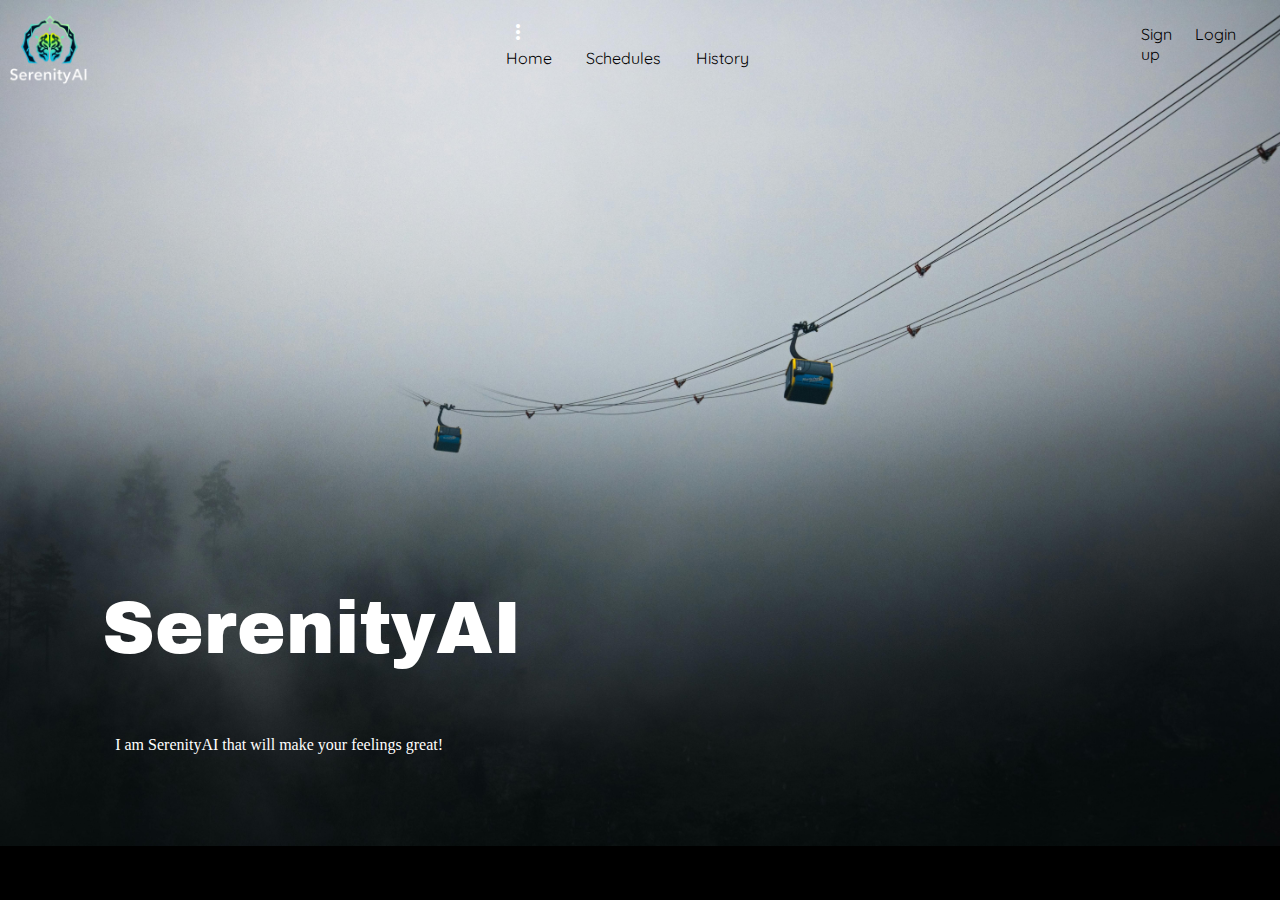
<file: web prog/Html/index.html>
<!DOCTYPE html>
<html lang="en">
<head>
    <meta charset="UTF-8">
    <meta name="viewport" content="width=device-width, initial-scale=1.0">
    <title>SerenityAI</title>
    <link rel="stylesheet" href="../CSS/index.css">
    <link rel="preconnect" href="https://fonts.googleapis.com">
<link rel="preconnect" href="https://fonts.gstatic.com" crossorigin>
<link rel="preconnect" href="https://fonts.googleapis.com">
<link rel="preconnect" href="https://fonts.gstatic.com" crossorigin>
<link href="https://fonts.googleapis.com/css2?family=Quicksand:wght@300..700&display=swap" rel="stylesheet">
<link href="https://fonts.googleapis.com/css2?family=Archivo+Black&display=swap" rel="stylesheet">
<link rel="stylesheet" href="https://fonts.googleapis.com/css2?family=Material+Symbols+Outlined:opsz,wght,FILL,GRAD@20..48,100..700,0..1,-50..200" />
</head>
<body>

    <div class="navigation_bar">
        <ul class="logo">
            <img src="../pictures/serenityLOGO2.png" alt="SerenityAI Logo">
        </ul>

        <div class="dropdown">
            <span class="material-symbols-outlined">
                more_vert
            </span>
            <div class="main_nav" id="main_nav">
                <a href="../Html/home.html">Home</a>
                <a href="#">Schedules</a>
                <a href="#">History</a>
            </div>

        </div>

        <ul class="signUp">
            <li><a href="#">Sign up</a></li> 
            <li><a href="#">Login</a></li>
        </ul>
    </div>

    <div class="signIN">
        
    </div>
        <h1 class="projectName">SerenityAI</h1>
        <p class="PN_Paragraph">I am SerenityAI that will make your feelings great!</p>    
</body>
</html>
</file>
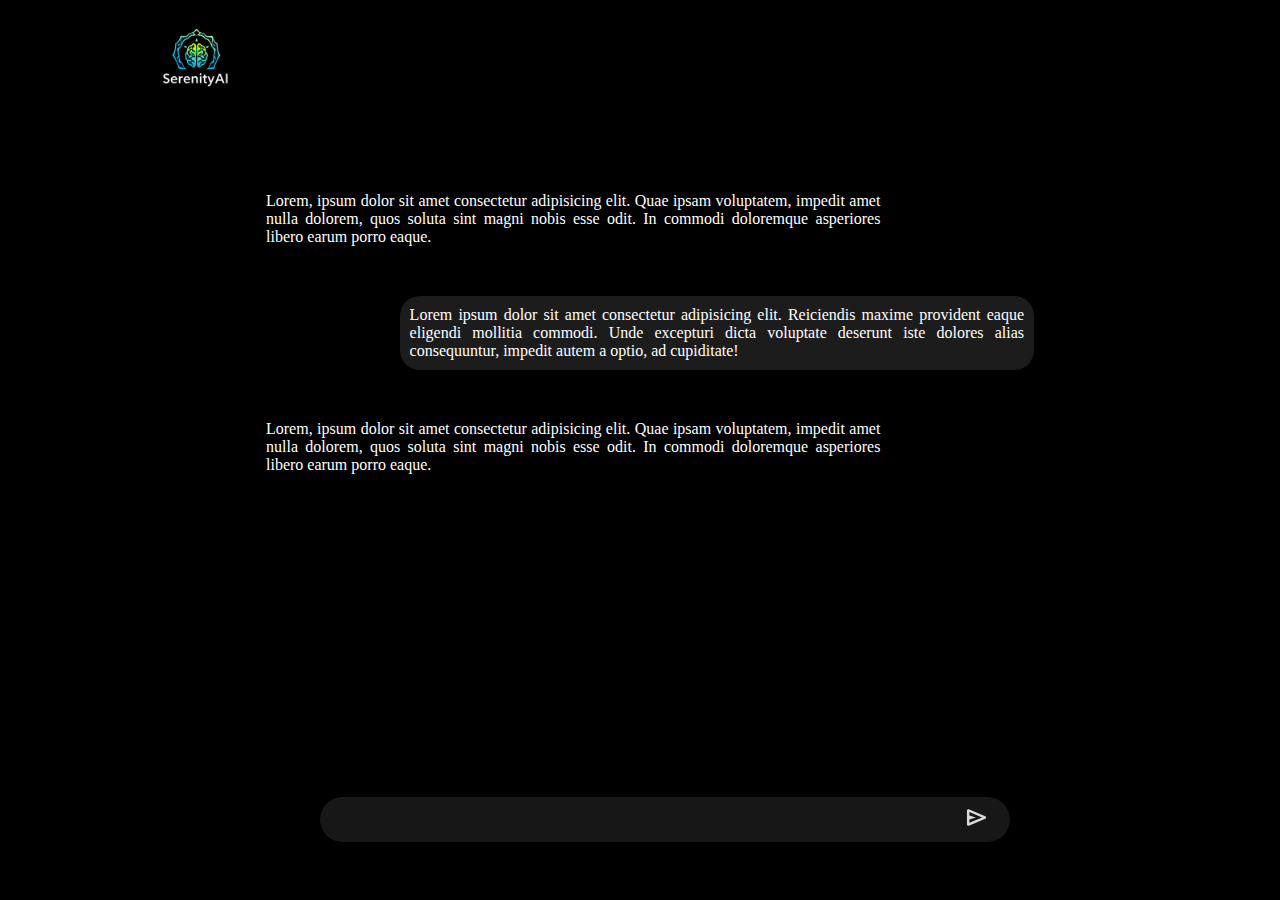
<file: web prog/Html/home.html>
<!DOCTYPE html>
<html lang="en">
<head>
    <meta charset="UTF-8">
    <meta name="viewport" content="width=device-width, initial-scale=1.0">
    <title>Home</title>
    <link rel="stylesheet" href="../CSS/home.css">
    <link rel="stylesheet" href="https://fonts.googleapis.com/css2?family=Material+Symbols+Outlined:opsz,wght,FILL,GRAD@24,400,0,0" />
</head>
<body>
    <div class="navigation_bar">
        <ul class="logo">
            <img src="..//pictures/serenityLOGO2.png" alt="SerenityAI Logo">
        </ul>

        <div class="dropdown">
            <span class="material-symbols-outlined" >
                more_vert
            </span>
            <div class="main_nav" id="main_nav">
                <a href="#">Schedules</a>
                <a href="#">History</a>
            </div>

        </div>
    </div>


    <div class="main-container" id="main-container">
        <div id="chat-content">
            <div class="aiOutput">
                <span>Lorem, ipsum dolor sit amet consectetur adipisicing elit. Quae ipsam voluptatem, impedit amet nulla dolorem, quos soluta sint magni nobis esse odit. In commodi doloremque asperiores libero earum porro eaque.</span>
            </div>

            <div class="userInputData">
            <span>Lorem ipsum dolor sit amet consectetur adipisicing elit. Reiciendis maxime provident eaque eligendi mollitia commodi. Unde excepturi dicta voluptate deserunt iste dolores alias consequuntur, impedit autem a optio, ad cupiditate!</span>    
            </div>
            <div class="aiOutput">
                <span>Lorem, ipsum dolor sit amet consectetur adipisicing elit. Quae ipsam voluptatem, impedit amet nulla dolorem, quos soluta sint magni nobis esse odit. In commodi doloremque asperiores libero earum porro eaque.</span>
            </div>
        </div>
      
    </div>



    <div class="userInput">
        <input type="text" class="input" id="userint" >
        <button type="submit" id="submit"  class="submit" onclick="displayUserINput()">
            <svg xmlns="http://www.w3.org/2000/svg" height="25px" viewBox="0 -960 960 960" width="40px" fill="#D9D9D9"><path d="M799-431.33 167.67-165q-26.67 11.33-50-4-23.34-15.33-23.34-43.33v-535.34q0-28 23.34-43.33 23.33-15.33 50-4.67l631.33 267Q831-515 831-480t-32 48.67Zm-612.33 157L676.33-480 186.67-687.67v134L440.33-480l-253.66 72.33v133.34Zm0 0v-413.34V-274.33Z"/></svg>        </button>
    </div>

    <script src="../js/index.js"></script>


    <!-- <footer style="background-color: black;">
        <a href="">copyrights@2024</a>
    </footer> -->

</body>
</html>
</file>
<file: web prog/CSS/index.css>
.archivo-black-regular {
        font-family: "Archivo Black", sans-serif;
        font-weight: 400;
        font-style: normal;
    }
    

    .quicksand {
        font-family: "Quicksand", sans-serif;
        font-optical-sizing: auto;
        font-weight: 300;
        font-style: normal;
    }

    body{
        color: white;
        background-color: black;
        background-image:URL(../pictures/pexels-njeromin-17726838.jpg);
        background-repeat: no-repeat;
        background-size: 100%;
        background-blend-mode:luminosity;
        background-blend-mode: exclusion;
    }

    /* =========================== */
    /* ==========Navigation Bar========= */
    /* =========================== */
    #menu{
        position: absolute;
        right: 0;
        top: 0;
    }
    .navigation_bar{
        width: 100%;
        display: flex;
        gap: 33.33%;
        justify-content: center;
        align-items: center;
        font-family: "Quicksand", sans-serif;
    }

    .main_nav{
        display: flex;
        gap: 20%;
        list-style-type: none;
        text-decoration: none;
    }   

    .signUp{
        display: flex;
        gap: 10%;
        text-decoration: none;
        list-style-type: none; 
    }
    .logo img{
        position: absolute;
        margin: 10px;
        width: 6%;
        height: auto; 
        left: 0;
        top: 0;    
    }
    a{
        color: rgb(0, 0, 0);
        text-decoration: none;
    }
    /* =========================== */
    /* ==========Navigation Bar END========= */
    /* =========================== */


    /* =========================== */
    /* ========== SernenityAI NAME ========= */
    /* =========================== */
    @keyframes bounce {
        0%, 20%, 50%, 80%, 100% {
            transform: translateY(0); /* Start at original position */
        }
        0% {
            transform: translateX(-50%) ;
        }
    }

    .projectName{
        position: absolute;
        top: 60%;   
        left: 8%;
        font-size: 73px;
        font-family: "Archivo Black", sans-serif;
        font-weight: 400;
        font-style: normal;
        animation: bounce 5s;
        text-shadow: 1px black;
    }



    .PN_Paragraph{
        position: absolute;
        top: 80%;
        left: 9%;  
        animation: bounce 5s;
    }

    /* =========================== */
    /* ========== SernenityAI NAME End========= */
    /* =========================== */
/*========IPADPRO==========*/
@media only screen and (min-width: 835px) and (max-width: 1030px){
}



 /*==========iPAD==========*/
@media only screen and (min-width: 700px) and (max-width: 835px){
}




/*========MOBILE==========*/
@media only screen and (max-width: 600px){
    body {
        background-image: none;
        background-size: 100% 100%;
    }


    .dropdown{
        position: relative;
        display: inline-block;
    } 
    
    .main_nav{
        display: none;
        position: absolute;
        background-color: #9d9d9d;
        min-width: 160px;
        box-shadow: 0px 8px 16px 0px rgba(0,0,0,0.2);
        z-index: 11;
    }

    .main_nav a{
        color: black;
        padding: 12px 16px;
        text-decoration: none;
        display: block;
    }

    .main_nav a:hover{
        color: #000000;
    }

    .dropdown:hover .main_nav {
        display: block;
    }

    .signUp{
        display: flex;
        gap: 10%;
        text-decoration: none;
        list-style-type: none; 
    }
}
</file>
<file: web prog/CSS/home.css>
.archivo-black-regular {
    font-family: "Archivo Black", sans-serif;
    font-weight: 400;
    font-style: normal;
}


.quicksand {
    font-family: "Quicksand", sans-serif;
    font-optical-sizing: auto;
    font-weight: 300;
    font-style: normal;
}


body{
    color: white;
    background-color: black;
    background-size: 100%;
}

/* =========================== */
/* ==========Navigation Bar========= */
/* =========================== */
.navigation_bar{
    width: 100%;
    display: flex;
    gap: 20%;
    justify-content: center;
    align-items: center;
    font-family: "Quicksand", sans-serif;
}

.main_nav{
    display: flex;
    gap: 20%;
    list-style-type: none;
    text-decoration: none;
    font-size: 12px;
}   

.signUp{
    display: flex;
    gap: 10%;
    text-decoration: none;
    list-style-type: none; 
}
.logo{
    text-decoration: none;
    list-style-type: none;
}

.logo img{
    width: 10%;
    height: auto; 

}
a{
    color: white;

    text-decoration: none;
}
/* =========================== */
/* ==========Navigation Bar END========= */
/* =========================== */



/* =========================== */
/* ==========User input field========= */
/* =========================== */
.userInput {
    padding-left: 50px;
    width: 50%;
    height: 45px;
    background-color: rgba(41, 40, 40, 0.579);
    display: flex;
    justify-content: center;
    align-items: center;
    position: absolute;
    top: 88.5%;
    left: 25%;
    border-radius: 30px;
}

.userInput input{
    border: none;
    width: 89%;
    height: auto;
    background-color: transparent;
    color: aliceblue;
    box-shadow: none;
    /* border-bottom: 2px solid; */
    /* border-color: aliceblue; */
    margin-right: auto;
}
.userInput input:focus{
    outline: none;
    /* border-bottom: 2px solid; */
    background-color: transparent;
}

.dropdown{
    visibility: hidden;
}

/* =================== END userinput field ============== */


/* ================main container =================== */

.main-container{
    /* background-color: rgba(240, 248, 255, 0.475); */
    height: 59%;
    width: 60%;
    top: 10%;
    left: 20%;
    position: absolute;
    overflow-y: scroll;
    padding: 10px;
    padding-top: 8%;
}
.main-container::-webkit-scrollbar{
   display: none;

}


.aiOutput, .userInputData{
/* background-color: aliceblue; */
margin-bottom: 50px;
max-width: 80%;

}

.userInputData{
    /* background-color: rgb(255, 241, 241); */
    background-color: rgb(28, 28, 28);
    margin-left: auto;
    padding: 10px;
    border-radius: 20px;
    text-align:justify;
    width: fit-content;
    max-width: 80%;
}

.aiOutput{  
    text-align:justify;
}


.submit{
    background-color: transparent;
    box-shadow: none;
    box-shadow: none;
    border: none;
    position: inherit;
    margin-left: auto;
    right: 1%;
    cursor: pointer;
}

/*========IPADPRO==========*/
@media only screen and (min-width: 835px) and (max-width: 1030px){
}



 /*==========iPAD==========*/
@media only screen and (min-width: 700px) and (max-width: 835px){
    body {
        background-image: none;
        background-size: 100% 100%;
    }


    .dropdown{
        position: relative;
        display: inline-block;
        visibility: visible;
    } 
    
    .main_nav{
        display: none;
        position: absolute;
        background-color: #9d9d9d;
        min-width: 160px;
        z-index: 1;
        right: 0;
    }

    .main_nav a{
        color: black;
        padding: 12px 16px;
        text-decoration: none;
        display: block;
    }

    .main_nav a:hover{
        color: #000000;
    }

    .dropdown:hover .main_nav {
        display: block;
    }

    .signUp{
        display: flex;
        gap: 10%;
        text-decoration: none;
        list-style-type: none; 
    }

    .main-container{
        display: flex;
        justify-content: center;
        height: 70%;
        align-items: center;
    }
    .main-container::-webkit-scrollbar{
       display: none;
    
    }
}

/*========MOBILE==========*/
@media only screen and (max-width: 600px){
    body {
        background-image: none;
        background-size: 100% 100%;
    }


    .dropdown{
        position: relative;
        display: inline-block;
        visibility: visible;
    } 
    
    .main_nav{
        display: none;
        position: absolute;
        background-color: #9d9d9d;
        min-width: 160px;
        z-index: 1;
        right: 0;
    }

    .main_nav a{
        color: black;
        padding: 12px 16px;
        text-decoration: none;
        display: block;
    }

    .main_nav a:hover{
        color: #000000;
    }

    .dropdown:hover .main_nav {
        display: block;
    }

    .signUp{
        display: flex;
        gap: 10%;
        text-decoration: none;
        list-style-type: none; 
    }

    .main-container{
        display: flex;
        justify-content: center;
        height: 70%;
        align-items: center;
    }
    .main-container::-webkit-scrollbar{
       display: none;
    
    }
}
</file>
